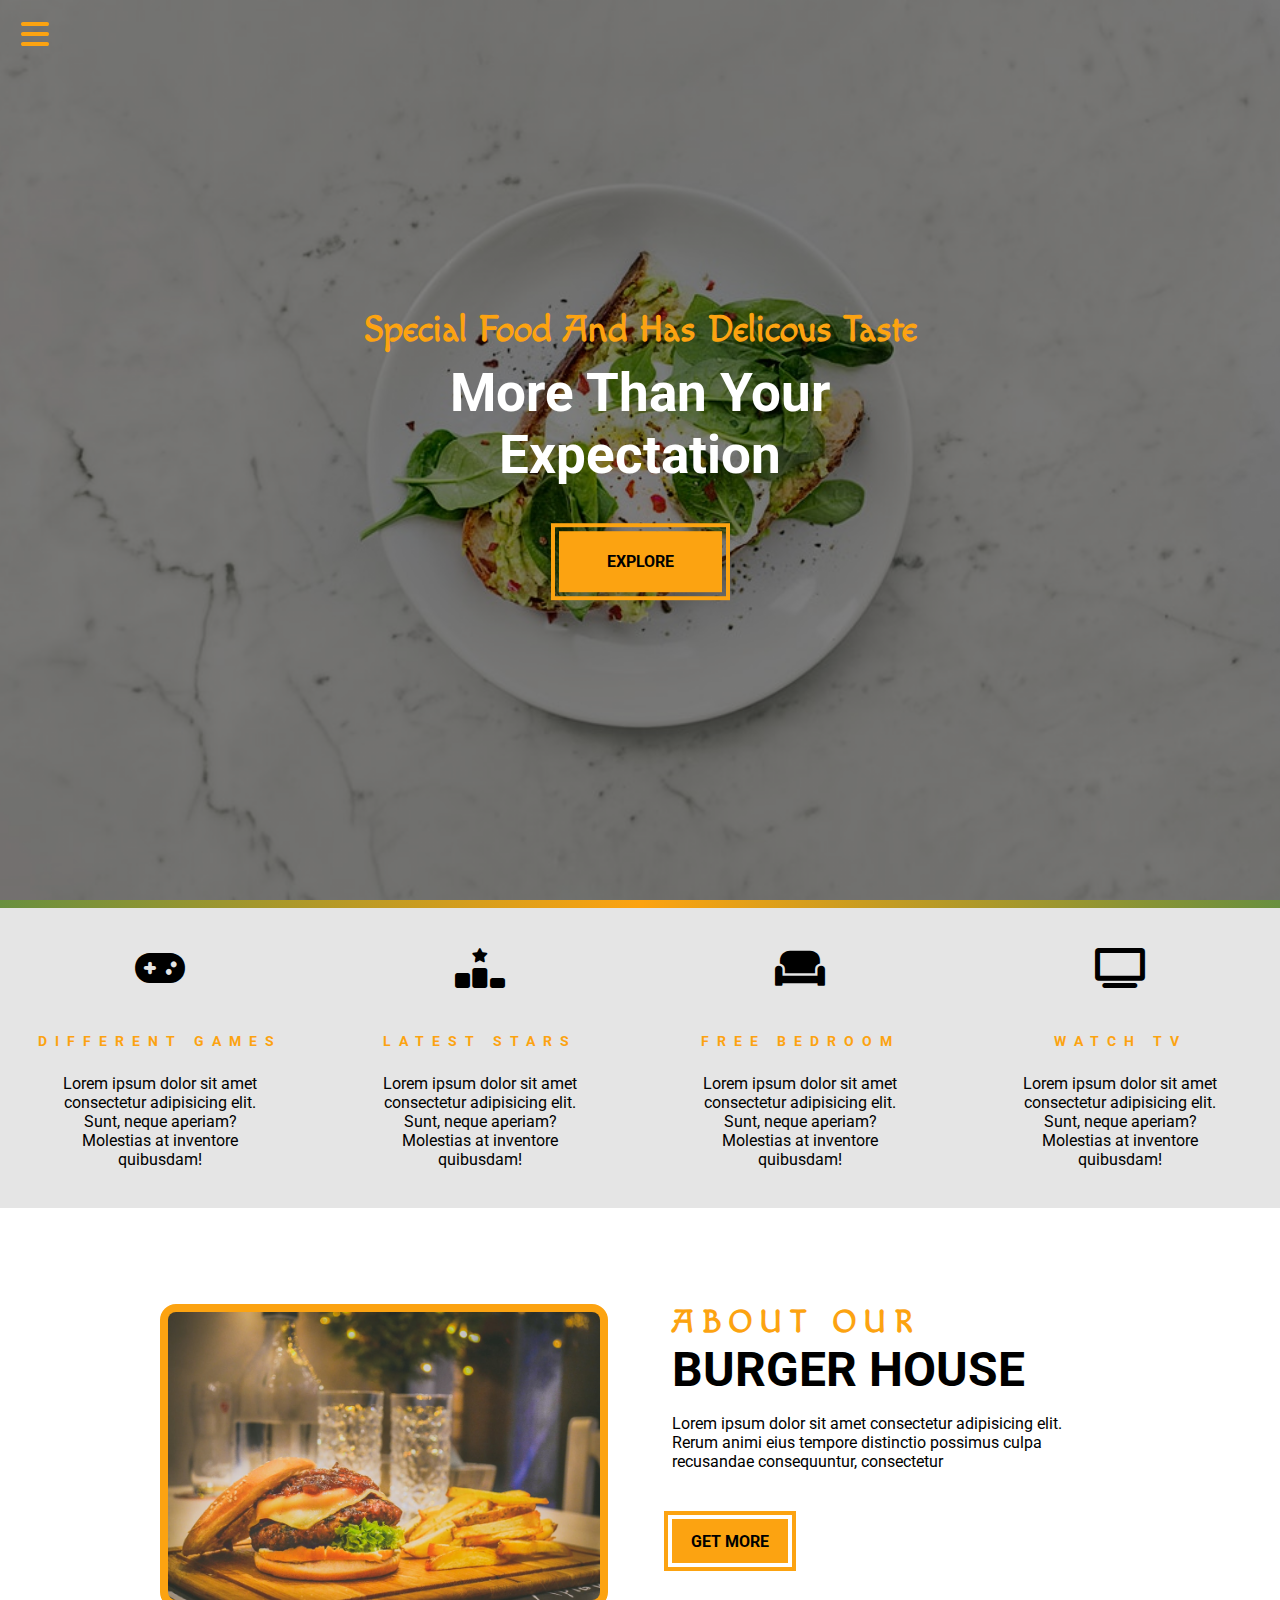
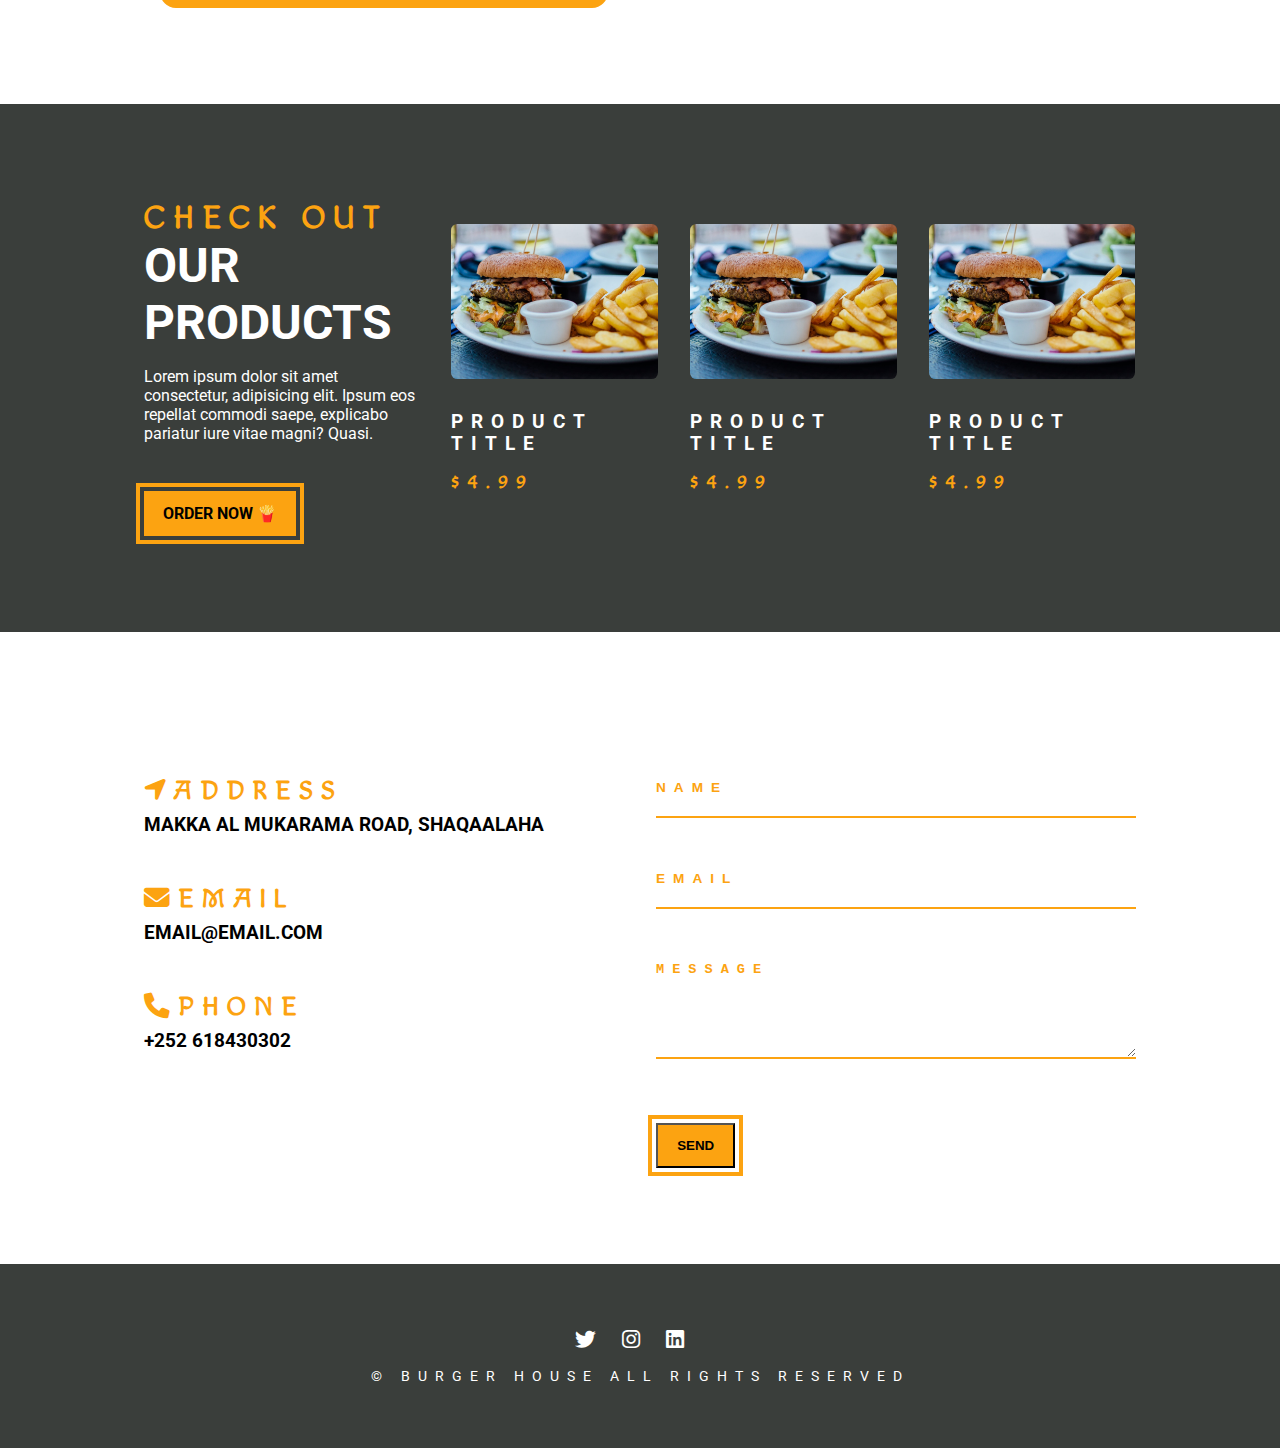
<file: Burger-House-StartUp-Mogadishu-StartUp-Mogadishu/index.html>
<!DOCTYPE html>
<html lang="en">
<head>
    <meta charset="UTF-8">
    <meta http-equiv="X-UA-Compatible" content="IE=edge">
    <meta name="viewport" content="width=device-width, initial-scale=1.0">
    <link rel="stylesheet" href="fontawesome-free-6.1.1-web/css/all.css">
    <link rel="stylesheet" href="style.css">
    <title>Burger House</title>
</head>
<body>
    <!-- Nav button -->
    <span class="nav-btn" id="nav-btn"><i class="fas fa-bars"></i></span>
    <!-- end of nav button -->

    <!-- navbar -->

    <nav class="navbar" id="navbar">
        <div class="navbar-header">
            <span class="nav-close" id="nav-close"><i class="fas fa-times"></i></span>
        </div>
        <ul class="nav-items">
            <li><a href="index.html" class="nav-link">Home</a></li>
            <li><a href="specials.html" class="nav-link">Specials</a></li>
            <li><a href="about.html" class="nav-link">About</a></li>
            <li><a href="products.html" class="nav-link">Product</a></li>
        </ul>
    </nav>
    <!-- end of navbar -->

    <!-- header start -->
    <header class="header">
        <div class="banner">
            <h3 class="banner-subtitle">Special Food And Has Delicous Taste</h3>
            <h1 class="banner-title">More Than Your Expectation</h1>
            <a href="" class=".main-btn banner-btn">Explore</a>
        </div>
    </header>
    <!-- header end -->
    <!-- content-divider -->
    <div class="content-divider"></div>
    <!-- end content-divider -->
    <section class="specials clearfix">
        <!-- single-special -->
        <article class="special">
            <span class="special-icon"><i class="fa-solid fa-gamepad"></i></span>
            <h3 class="special-title">Different Games</h3>
            <p class="special-text">Lorem ipsum dolor sit amet consectetur adipisicing elit. 
                Sunt, neque aperiam? Molestias at inventore quibusdam!</p>
        </article>
        <!-- end of single-special -->
        <!-- single-special -->
        <article class="special">
            <span class="special-icon"><i class="fa-solid fa-ranking-star"></i></span>
            <h3 class="special-title">Latest Stars</h3>
            <p class="special-text">Lorem ipsum dolor sit amet consectetur adipisicing elit. 
                Sunt, neque aperiam? Molestias at inventore quibusdam!</p>
        </article>
        <!-- end of single-special -->
        <!-- single-special -->
        <article class="special">
            <span class="special-icon"><i class="fa-solid fa-couch"></i></span>
            <h3 class="special-title">Free Bedroom</h3>
            <p class="special-text">Lorem ipsum dolor sit amet consectetur adipisicing elit. 
                Sunt, neque aperiam? Molestias at inventore quibusdam!</p>
        </article>
        <!-- end of single-special -->
        <!-- single-special -->
        <article class="special">
            <span class="special-icon"><i class="fa-solid fa-tv"></i></span>
            <h3 class="special-title">Watch TV</h3>
            <p class="special-text">Lorem ipsum dolor sit amet consectetur adipisicing elit. 
                Sunt, neque aperiam? Molestias at inventore quibusdam!</p>
        </article>
        <!-- end of single-special -->
    </section>
<!-- -------------------------------------------------------------------------------------- -->
    <!-- about us page -->
    <section class="about">
        <div class="section-center clearfix">
            <!-- first colunm -->
            <article class="about-img">
                <div class="about-picture-container">
                    <img src="images/about-bcg.jpg" alt="Burger" class="about-picture">
                </div>
            </article>
            <!-- end first column -->
            <!-- second column -->
            <article class="about-info">
                <!-- section-title -->
                <div>
                    <h3 class="section-subtitle">About Our</h3>
                    <h2 class="section-title">Burger House</h2>
                </div>
                <!-- end of section-title -->
                <p class="about-text">Lorem ipsum dolor sit amet consectetur adipisicing elit. 
                    Rerum animi eius tempore distinctio possimus culpa recusandae consequuntur, consectetur </p>
                <a href="about.html" class="main-btn">Get More</a>
            </article>
            <!-- end second column -->
        </div>
    </section>
    <!-- end of about us page -->
<!-- ---------------------------------------------------------------------------------------------------- -->
    <!-- PRODUCTS -->
    <section class="products">
        <div class="section-center clearfix">
            <!-- product-info -->
            <article class="products-info">
                <!-- section-title -->
                <div>
                    <h3 class="section-subtitle">CHECK OUT</h3>
                    <h2 class="section-title text-white">OUR PRODUCTS</h2>
                </div>
                <!-- end of section-title -->
               <p class="products-text">Lorem ipsum dolor sit 
                   amet consectetur, adipisicing elit. Ipsum eos 
                   repellat commodi saepe, explicabo pariatur iure vitae magni? Quasi.</p>
                <a href="about.html" class="main-btn">Order Now 🍟</a>
            </article>
            <!-- end of product-info -->
            <!-- product-inventory -->
            <article class="products-inventory clearfix">
                <!-- single-products -->
                <section class="product">
                    <img src="images/product-1.jpg" alt="" class="product-img">
                    <h3 class="product-title">product title</h3>
                    <h3 class="product-price">$4.99</h3>
                </section>
                <!-- end single products -->
                <!-- single-products -->
                <section class="product">
                    <img src="images/product-1.jpg" alt="" class="product-img">
                    <h3 class="product-title">product title</h3>
                    <h3 class="product-price">$4.99</h3>
                </section>
                <!-- end single products -->
                <!-- single-products -->
                <section class="product">
                    <img src="images/product-1.jpg" alt="" class="product-img">
                    <h3 class="product-title">product title</h3>
                    <h3 class="product-price">$4.99</h3>
                </section>
                <!-- end single products -->
            </article>
            <!--end of product-inventory -->
        </div>
    </section>
<!-- ----------------------------------------------------------------------------------------------- -->
   <!-- contact -->
   <section class="contact">
    <div class="section-center clearfix">
      <!-- contact info -->
      <article class="contact-info">
        <!-- contact item -->
        <div class="contact-item">
          <h3 class="contact-title">
            <span class="contact-icon"><i class="fas fa-location-arrow"></i></span>address
          </h3>
          <h3 class="contact-text">Makka Al Mukarama Road, Shaqaalaha</h3>
        </div>
        <!-- end of contact item -->

          <!-- contact item -->
        <div class="contact-item">
          <h3 class="contact-title">
            <span class="contact-icon"><i class="fas fa-envelope"></i></span>Email
          </h3>
          <h3 class="contact-text">Email@email.com</h3>
        </div>
        <!-- end of contact item -->

          <!-- contact item -->
        <div class="contact-item">
          <h3 class="contact-title">
            <span class="contact-icon"><i class="fas fa-phone"></i></span>Phone
          </h3>
          <h3 class="contact-text">+252 618430302</h3>
        </div>
        <!-- end of contact item -->

      </article>
      <!-- end of contact info -->
<!-- ------------------------------------------------------------------------------------------------ -->
      <!-- contact forms -->
      <article class="contact-form">
        
      <form class="form-group" action="https://formspree.io/f/mqknoqlp"
      method="POST"     >
        <input type="text" name="name" placeholder="name" class="form-control">
        <input type="email" name="email" placeholder="email" class="form-control">
        <textarea name="message" rows="5" class="form-control" placeholder="message"></textarea>
        <button type="submit" class="main-btn">Send</button>
      </form>
      </article>
      <!-- end of contact forms -->
    </div>
  </section>
  <!-- end of contact -->


  <!-- footer start -->
  <section class="footer">
      <div class="section-center">
          <div class="social-icons">
              <!-- social-icons -->
              <a href="https://twitter.com/HassanLafoole" target="_blank" class="social-icon">
                  <i class="fab fa-twitter"></i>
              </a>
              <!--end social-icons -->

              <!-- social-icons -->
              <a href="https://www.instagram.com/h.Lafoole" target="_blank" class="social-icon">
                <i class="fab fa-instagram"></i>
            </a>
            <!--end social-icons -->

            <!-- social-icons -->
            <a href="https://www.linkedin.com/in/hassan-nur-hassan-412670203/" target="_blank" class="social-icon">
                <i class="fab fa-linkedin"></i>
            </a>
            <!--end social-icons -->
          </div>
          <p class="footer-text">
              &copy; <span class="text-secondary">Burger House</span>
              all rights reserved
          </p>
      </div>
  </section>
  <!-- end of footer -->
  <script src="app.js"></script>
</body>
</html>
</file>
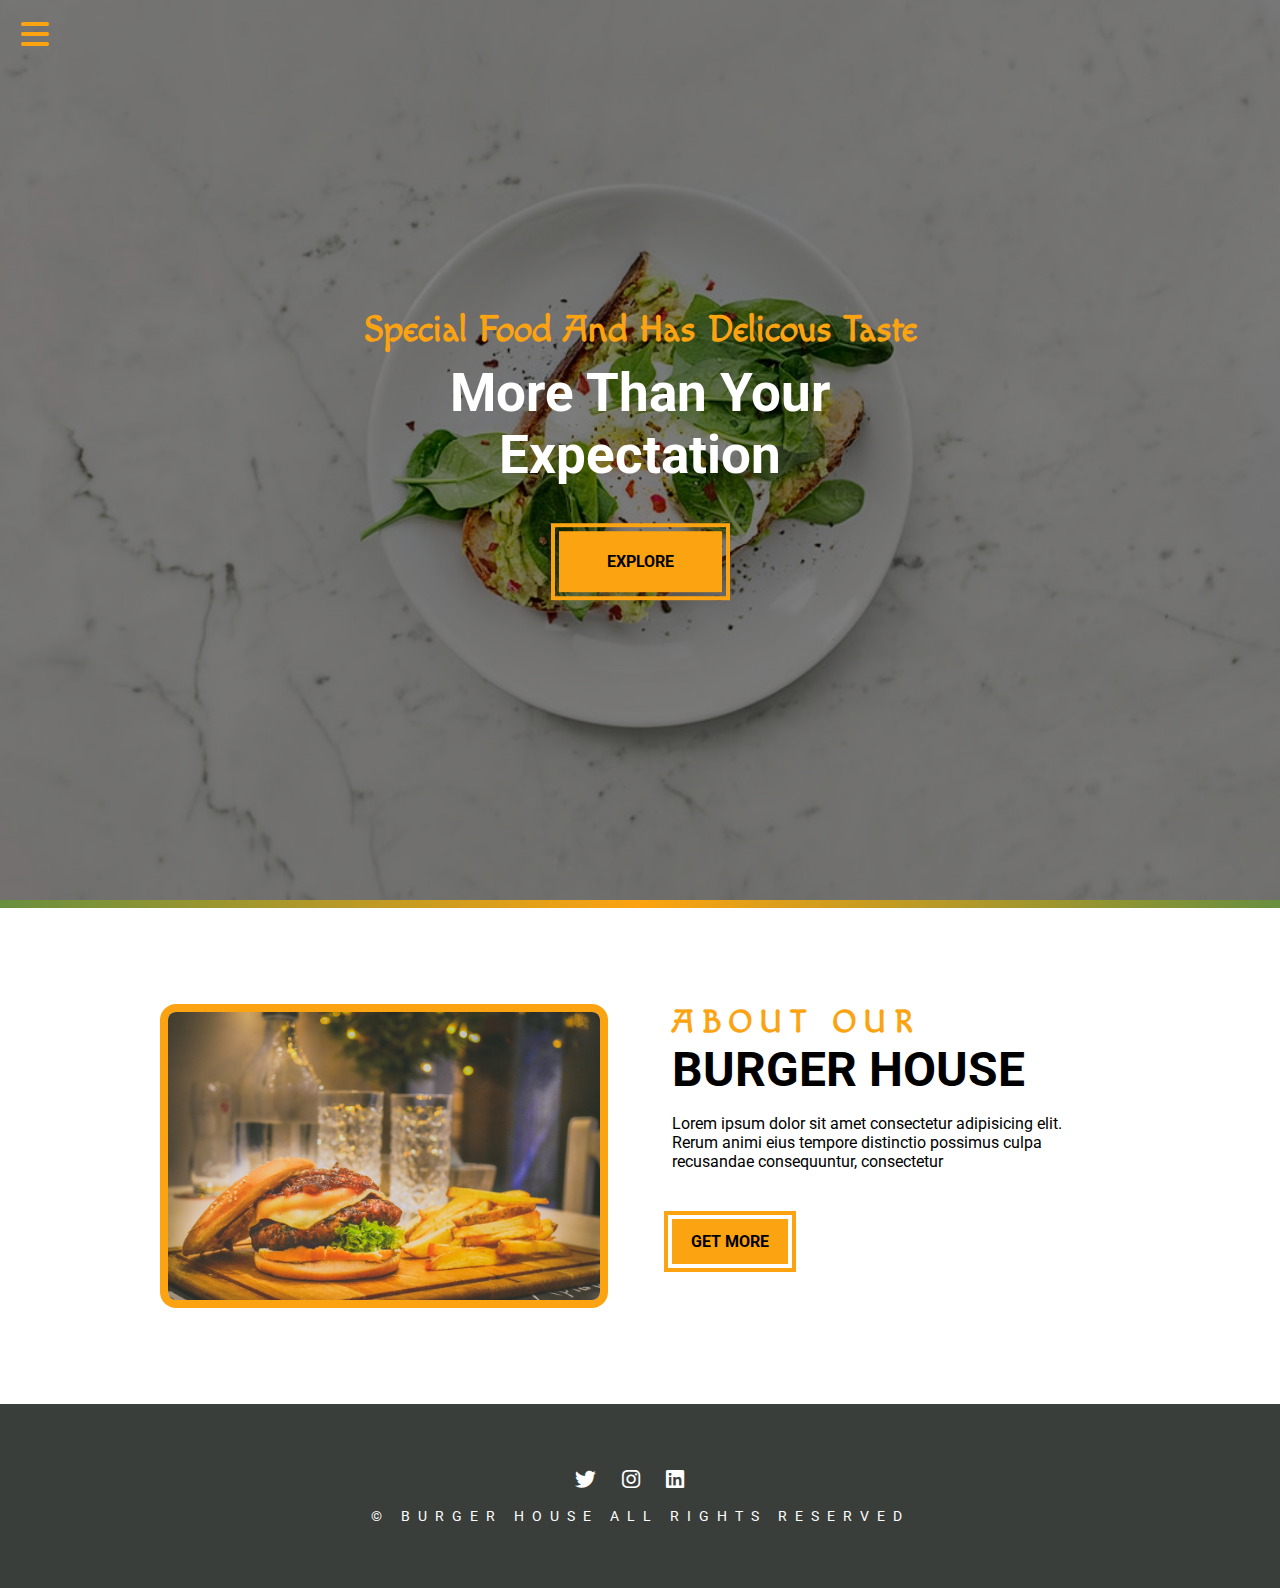
<file: Burger-House-StartUp-Mogadishu-StartUp-Mogadishu/about.html>
<!DOCTYPE html>
<html lang="en">
<head>
    <meta charset="UTF-8">
    <meta http-equiv="X-UA-Compatible" content="IE=edge">
    <meta name="viewport" content="width=device-width, initial-scale=1.0">
    <link rel="stylesheet" href="fontawesome-free-6.1.1-web/css/all.css">
    <link rel="stylesheet" href="style.css">
    <title>Burger House</title>
</head>
<body>
      <!-- Nav button -->
      <span class="nav-btn" id="nav-btn"><i class="fas fa-bars"></i></span>
      <!-- end of nav button -->
  
      <!-- navbar -->
  
      <nav class="navbar" id="navbar">
          <div class="navbar-header">
              <span class="nav-close" id="nav-close"><i class="fas fa-times"></i></span>
          </div>
          <ul class="nav-items">
              <li><a href="index.html" class="nav-link">Home</a></li>
              <li><a href="specials.html" class="nav-link">Specials</a></li>
              <li><a href="about.html" class="nav-link">About</a></li>
              <li><a href="products.html" class="nav-link">Product</a></li>
          </ul>
      </nav>
      <!-- end of navbar -->
  
      <!-- header start -->
      <header class="header">
          <div class="banner">
              <h3 class="banner-subtitle">Special Food And Has Delicous Taste</h3>
              <h1 class="banner-title">More Than Your Expectation</h1>
              <a href="" class=".main-btn banner-btn">Explore</a>
          </div>
      </header>
      <!-- header end -->
      <!-- content-divider -->
      <div class="content-divider"></div>
      <!-- end content-divider -->
     <!-- about us page -->
     <section class="about">
        <div class="section-center clearfix">
            <!-- first colunm -->
            <article class="about-img">
                <div class="about-picture-container">
                    <img src="images/about-bcg.jpg" alt="Burger" class="about-picture">
                </div>
            </article>
            <!-- end first column -->
            <!-- second column -->
            <article class="about-info">
                <!-- section-title -->
                <div>
                    <h3 class="section-subtitle">About Our</h3>
                    <h2 class="section-title">Burger House</h2>
                </div>
                <!-- end of section-title -->
                <p class="about-text">Lorem ipsum dolor sit amet consectetur adipisicing elit. 
                    Rerum animi eius tempore distinctio possimus culpa recusandae consequuntur, consectetur </p>
                <a href="about.html" class="main-btn">Get More</a>
            </article>
            <!-- end second column -->
        </div>
    </section>
    <!-- end of about us page -->
<!-- ---------------------------------------------------------------------------------------------------- -->
 <!-- footer start -->
 <section class="footer">
    <div class="section-center">
        <div class="social-icons">
            <!-- social-icons -->
            <a href="https://twitter.com/HassanLafoole" target="_blank" class="social-icon">
                <i class="fab fa-twitter"></i>
            </a>
            <!--end social-icons -->

            <!-- social-icons -->
            <a href="https://www.instagram.com/h.Lafoole" target="_blank" class="social-icon">
              <i class="fab fa-instagram"></i>
          </a>
          <!--end social-icons -->

          <!-- social-icons -->
          <a href="https://www.linkedin.com/in/hassan-nur-hassan-412670203/" target="_blank" class="social-icon">
              <i class="fab fa-linkedin"></i>
          </a>
          <!--end social-icons -->
        </div>
        <p class="footer-text">
            &copy; <span class="text-secondary">Burger House</span>
            all rights reserved
        </p>
    </div>
</section>
<!-- end of footer -->
<script src="app.js"></script>
</body>
</html>
</file>
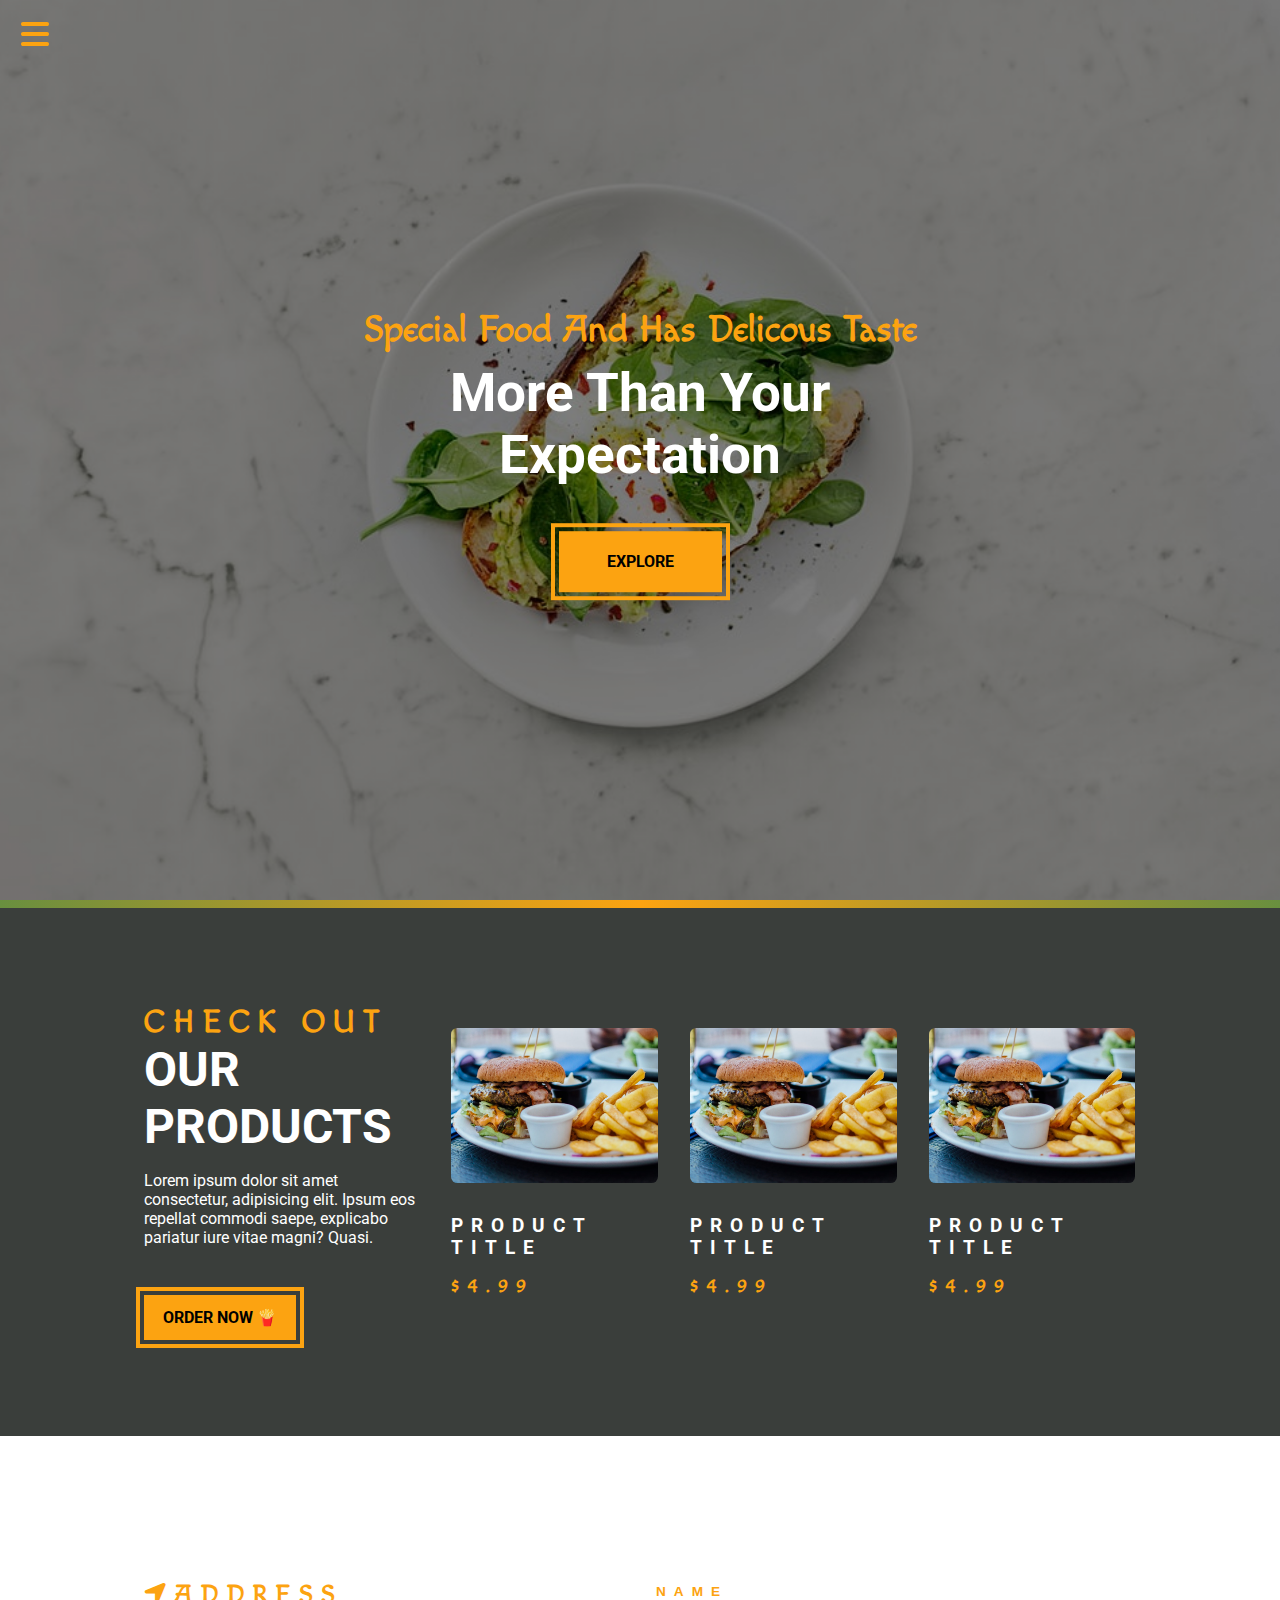
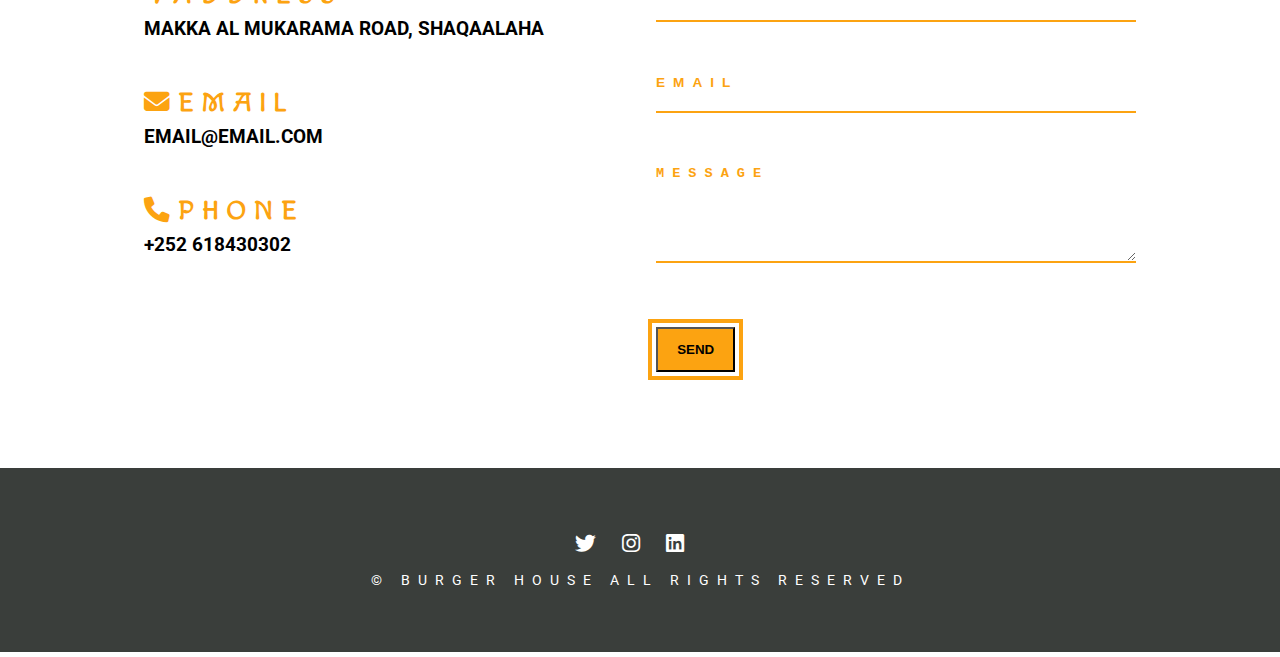
<file: Burger-House-StartUp-Mogadishu-StartUp-Mogadishu/products.html>
<!DOCTYPE html>
<html lang="en">
<head>
    <meta charset="UTF-8">
    <meta http-equiv="X-UA-Compatible" content="IE=edge">
    <meta name="viewport" content="width=device-width, initial-scale=1.0">
    <link rel="stylesheet" href="fontawesome-free-6.1.1-web/css/all.css">
    <link rel="stylesheet" href="style.css">
    <title>Burger House</title>
</head>
<body>
      <!-- Nav button -->
      <span class="nav-btn" id="nav-btn"><i class="fas fa-bars"></i></span>
      <!-- end of nav button -->
  
      <!-- navbar -->
  
      <nav class="navbar" id="navbar">
          <div class="navbar-header">
              <span class="nav-close" id="nav-close"><i class="fas fa-times"></i></span>
          </div>
          <ul class="nav-items">
              <li><a href="index.html" class="nav-link">Home</a></li>
              <li><a href="specials.html" class="nav-link">Specials</a></li>
              <li><a href="about.html" class="nav-link">About</a></li>
              <li><a href="products.html" class="nav-link">Product</a></li>
          </ul>
      </nav>
      <!-- end of navbar -->
  
      <!-- header start -->
      <header class="header">
          <div class="banner">
              <h3 class="banner-subtitle">Special Food And Has Delicous Taste</h3>
              <h1 class="banner-title">More Than Your Expectation</h1>
              <a href="" class=".main-btn banner-btn">Explore</a>
          </div>
      </header>
      <!-- header end -->
      <!-- content-divider -->
      <div class="content-divider"></div>
      <!-- end content-divider -->
<!-- PRODUCTS -->
<section class="products">
    <div class="section-center clearfix">
        <!-- product-info -->
        <article class="products-info">
            <!-- section-title -->
            <div>
                <h3 class="section-subtitle">CHECK OUT</h3>
                <h2 class="section-title text-white">OUR PRODUCTS</h2>
            </div>
            <!-- end of section-title -->
           <p class="products-text">Lorem ipsum dolor sit 
               amet consectetur, adipisicing elit. Ipsum eos 
               repellat commodi saepe, explicabo pariatur iure vitae magni? Quasi.</p>
            <a href="about.html" class="main-btn">Order Now 🍟</a>
        </article>
        <!-- end of product-info -->
        <!-- product-inventory -->
        <article class="products-inventory clearfix">
            <!-- single-products -->
            <section class="product">
                <img src="images/product-1.jpg" alt="" class="product-img">
                <h3 class="product-title">product title</h3>
                <h3 class="product-price">$4.99</h3>
            </section>
            <!-- end single products -->
            <!-- single-products -->
            <section class="product">
                <img src="images/product-1.jpg" alt="" class="product-img">
                <h3 class="product-title">product title</h3>
                <h3 class="product-price">$4.99</h3>
            </section>
            <!-- end single products -->
            <!-- single-products -->
            <section class="product">
                <img src="images/product-1.jpg" alt="" class="product-img">
                <h3 class="product-title">product title</h3>
                <h3 class="product-price">$4.99</h3>
            </section>
            <!-- end single products -->
        </article>
        <!--end of product-inventory -->
    </div>
</section>
<!-- ----------------------------------------------------------------------------------------------- -->
<!-- contact -->
<section class="contact">
<div class="section-center clearfix">
  <!-- contact info -->
  <article class="contact-info">
    <!-- contact item -->
    <div class="contact-item">
      <h3 class="contact-title">
        <span class="contact-icon"><i class="fas fa-location-arrow"></i></span>address
      </h3>
      <h3 class="contact-text">Makka Al Mukarama Road, Shaqaalaha</h3>
    </div>
    <!-- end of contact item -->

      <!-- contact item -->
    <div class="contact-item">
      <h3 class="contact-title">
        <span class="contact-icon"><i class="fas fa-envelope"></i></span>Email
      </h3>
      <h3 class="contact-text">Email@email.com</h3>
    </div>
    <!-- end of contact item -->

      <!-- contact item -->
    <div class="contact-item">
      <h3 class="contact-title">
        <span class="contact-icon"><i class="fas fa-phone"></i></span>Phone
      </h3>
      <h3 class="contact-text">+252 618430302</h3>
    </div>
    <!-- end of contact item -->

  </article>
  <!-- end of contact info -->
<!-- ------------------------------------------------------------------------------------------------ -->
  <!-- contact forms -->
  <article class="contact-form">
    
  <form class="form-group" action="https://formspree.io/f/mqknoqlp"
  method="POST"     >
    <input type="text" name="name" placeholder="name" class="form-control">
    <input type="email" name="email" placeholder="email" class="form-control">
    <textarea name="message" rows="5" class="form-control" placeholder="message"></textarea>
    <button type="submit" class="main-btn">Send</button>
  </form>
  </article>
  <!-- end of contact forms -->
</div>
</section>
<!-- end of contact -->


 <!-- footer start -->
 <section class="footer">
    <div class="section-center">
        <div class="social-icons">
            <!-- social-icons -->
            <a href="https://twitter.com/HassanLafoole" target="_blank" class="social-icon">
                <i class="fab fa-twitter"></i>
            </a>
            <!--end social-icons -->

            <!-- social-icons -->
            <a href="https://www.instagram.com/h.Lafoole" target="_blank" class="social-icon">
              <i class="fab fa-instagram"></i>
          </a>
          <!--end social-icons -->

          <!-- social-icons -->
          <a href="https://www.linkedin.com/in/hassan-nur-hassan-412670203/" target="_blank" class="social-icon">
              <i class="fab fa-linkedin"></i>
          </a>
          <!--end social-icons -->
        </div>
        <p class="footer-text">
            &copy; <span class="text-secondary">Burger House</span>
            all rights reserved
        </p>
    </div>
</section>
<!-- end of footer -->
<script src="app.js"></script>
</body>
</html>
</file>
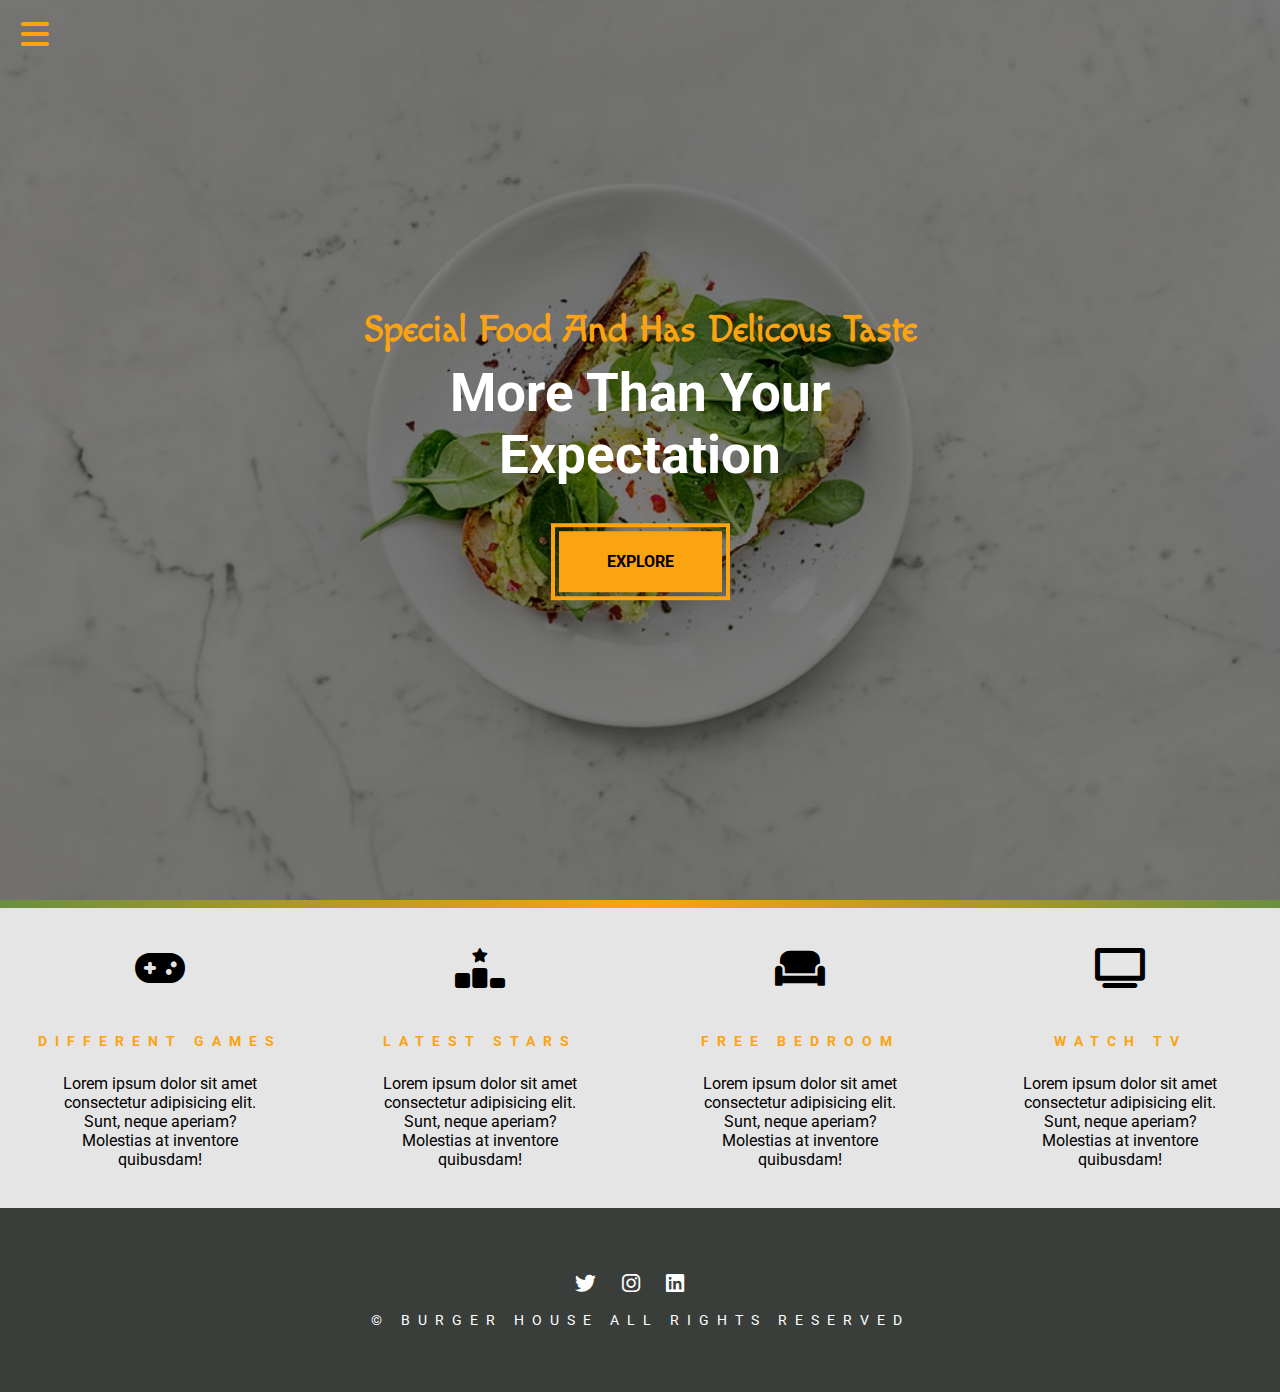
<file: Burger-House-StartUp-Mogadishu-StartUp-Mogadishu/specials.html>
<!DOCTYPE html>
<html lang="en">
<head>
    <meta charset="UTF-8">
    <meta http-equiv="X-UA-Compatible" content="IE=edge">
    <meta name="viewport" content="width=device-width, initial-scale=1.0">
    <link rel="stylesheet" href="fontawesome-free-6.1.1-web/css/all.css">
    <link rel="stylesheet" href="style.css">
    <title>Burger House</title>
</head>
<body>
      <!-- Nav button -->
      <span class="nav-btn" id="nav-btn"><i class="fas fa-bars"></i></span>
      <!-- end of nav button -->
  
      <!-- navbar -->
  
      <nav class="navbar" id="navbar">
          <div class="navbar-header">
              <span class="nav-close" id="nav-close"><i class="fas fa-times"></i></span>
          </div>
          <ul class="nav-items">
              <li><a href="index.html" class="nav-link">Home</a></li>
              <li><a href="specials.html" class="nav-link">Specials</a></li>
              <li><a href="about.html" class="nav-link">About</a></li>
              <li><a href="products.html" class="nav-link">Product</a></li>
          </ul>
      </nav>
      <!-- end of navbar -->
  
      <!-- header start -->
      <header class="header">
          <div class="banner">
              <h3 class="banner-subtitle">Special Food And Has Delicous Taste</h3>
              <h1 class="banner-title">More Than Your Expectation</h1>
              <a href="" class=".main-btn banner-btn">Explore</a>
          </div>
      </header>
      <!-- header end -->
      <!-- content-divider -->
      <div class="content-divider"></div>
      <!-- end content-divider -->
    <section class="specials clearfix">
        <!-- single-special -->
        <article class="special">
            <span class="special-icon"><i class="fa-solid fa-gamepad"></i></span>
            <h3 class="special-title">Different Games</h3>
            <p class="special-text">Lorem ipsum dolor sit amet consectetur adipisicing elit. 
                Sunt, neque aperiam? Molestias at inventore quibusdam!</p>
        </article>
        <!-- end of single-special -->
        <!-- single-special -->
        <article class="special">
            <span class="special-icon"><i class="fa-solid fa-ranking-star"></i></span>
            <h3 class="special-title">Latest Stars</h3>
            <p class="special-text">Lorem ipsum dolor sit amet consectetur adipisicing elit. 
                Sunt, neque aperiam? Molestias at inventore quibusdam!</p>
        </article>
        <!-- end of single-special -->
        <!-- single-special -->
        <article class="special">
            <span class="special-icon"><i class="fa-solid fa-couch"></i></span>
            <h3 class="special-title">Free Bedroom</h3>
            <p class="special-text">Lorem ipsum dolor sit amet consectetur adipisicing elit. 
                Sunt, neque aperiam? Molestias at inventore quibusdam!</p>
        </article>
        <!-- end of single-special -->
        <!-- single-special -->
        <article class="special">
            <span class="special-icon"><i class="fa-solid fa-tv"></i></span>
            <h3 class="special-title">Watch TV</h3>
            <p class="special-text">Lorem ipsum dolor sit amet consectetur adipisicing elit. 
                Sunt, neque aperiam? Molestias at inventore quibusdam!</p>
        </article>
        <!-- end of single-special -->
    </section>
<!-- -------------------------------------------------------------------------------------- -->
 <!-- footer start -->
 <section class="footer">
    <div class="section-center">
        <div class="social-icons">
            <!-- social-icons -->
            <a href="https://twitter.com/HassanLafoole" target="_blank" class="social-icon">
                <i class="fab fa-twitter"></i>
            </a>
            <!--end social-icons -->

            <!-- social-icons -->
            <a href="https://www.instagram.com/h.Lafoole" target="_blank" class="social-icon">
              <i class="fab fa-instagram"></i>
          </a>
          <!--end social-icons -->

          <!-- social-icons -->
          <a href="https://www.linkedin.com/in/hassan-nur-hassan-412670203/" target="_blank" class="social-icon">
              <i class="fab fa-linkedin"></i>
          </a>
          <!--end social-icons -->
        </div>
        <p class="footer-text">
            &copy; <span class="text-secondary">Burger House</span>
            all rights reserved
        </p>
    </div>
</section>
<!-- end of footer -->
<script src="app.js"></script>
</body>
</html>
</file>
<file: Burger-House-StartUp-Mogadishu-StartUp-Mogadishu/style.css>
@import url('https://fonts.googleapis.com/css2?family=Macondo&family=Roboto:wght@300&display=swap');
*{
    margin: 0;
    padding: 0;
    box-sizing: border-box;
}
:root {
    --macondoText: 'Macondo', cursive;
    --robotoText : 'Roboto', sans-serif;
    --primaryColor: #698f3f;
    --secondaryColor: #fca311;
    --mainDark: #3a3e3b;
    --mainWhite: #fff;
    --mainGrey: #e5e5e5;
    --mainTransition: all 0.3s ease-in-out;
    --letterSpacing: 0.5rem;
}
body{
    font-family: var(--robotoText);
}
/* helper classes */
a{
    text-decoration: none;
}
.text-white{
    color: var(--mainWhite);
}
/* end of helper classes */
/* clearfix */
.clearfix::before,.clearfix::after{
    content: '';
    clear: both;
    display: table;
}
/* end of clearfix */
/* GLOBALS START */
.section-center{
    padding: 4rem 0;
    width: 80vw;
    max-width: 1170px;
    margin: 0 auto;
}
.section-subtitle{
    font-size: 2rem;
    font-family: var(--macondoText);
    text-transform: uppercase;
    letter-spacing: var(--letterSpacing);
    color: var(--secondaryColor);
    /* margin-bottom: 15px; */
}
.section-title{
    font-size: 3rem;
    text-transform: uppercase;
}
/* GLOBALS END */
/* nav btn */
.nav-btn{
    position: fixed;
    z-index: 2;
    top: 0;
    left: 0;
    color: var(--secondaryColor);
    margin: 1rem 1.3rem;
    font-size: 2rem;
    animation: bounce 2s ease-in-out infinite;
    cursor: pointer;
}
@keyframes bounce{
    0%{
        transform: scale(1);
    }
    50%{
        transform: scale(1.5);
    }
    100%{
        transform: scale(1);
    }
}

/* end nav btn */
/* navbar */
.navbar{
    position: fixed;
    top: 0;
    left: 0;
    right: 0;
    bottom: 0;
    z-index: 2;
    background: var(--mainGrey);
    padding-top: 1rem;
    padding-left: 2rem;
    transition: var(--mainTransition);
    /* transform */
    transform: translateX(-100%);
}
.showNav{
    transform: translateX(0);
}
.nav-close{
    font-size: 2rem;
    cursor: pointer;
}
.nav-items{
    list-style: none;
}
.nav-link{
    display: block;
    font-size: 2rem;
    text-transform: uppercase;
    color: var(--secondaryColor);
    transition: var(--mainTransition);
}
.nav-link:hover{
    color: var(--mainDark);
    padding-left: 0.5rem;
}
@media screen and (min-width:768px){
    .navbar{
        width: 30vw;
        max-width: 20rem;
    }
}
/* end of navbar */


header{
    background: linear-gradient(rgba(0,0,0,0.5),rgba(0,0,0,0.5)),url(images/main-bcg.jpg)
     center/cover no-repeat fixed;
     min-height: 100vh;
     position: relative;
}
.banner{
    position: absolute;
    top: 50%;
    left: 50%;
    transform: translate(-50%,-50%);
    text-align: center;
}
.banner-subtitle{
    font-size: 2.3rem;
    font-family: var(--macondoText);
    color: var(--secondaryColor);
    animation: slidefromRight 5s ease-in-out 1;
}
/* animations */

.banner-title{
    font-size: 3.3rem;
    color: var(--mainWhite);
    margin-bottom: 25px;
    margin-top: 10px;
    animation: slidefromLeft 5s ease-in-out 1;
}
.main-btn,.banner-btn{
    display: inline-block;
    background: var(--secondaryColor);
    padding: 0.8rem 1.2rem;
    outline-offset: 4px;
    outline: 0.3rem solid var(--secondaryColor);
    font-weight: bold;
    text-transform: uppercase;
    margin-top: 2rem;
    transition: var(--mainTransition);
    cursor: pointer;
    color: black;
}
.main-btn:hover,.banner-btn:hover{
    color: var(--mainWhite);
    opacity: 0.7;
    
}
.banner-btn{
    padding: 1.3rem 3rem;
    margin-top: 20px;
    animation: show 5s ease-in-out 1;
}
/* this is ANIMATONS */
@keyframes show{
    0%{
        transform: scale(2);
        opacity: 0;
    }
    100%{
        transform: scale(1);
        opacity: 1;
    }
}
@keyframes slidefromRight{
    0%{
        transform: translateX(1000px);
    }
    50%{
        transform: translateX(-200px);
    }
    75%{
        transform: translateX(50px);
    }
    100%{
        transform: translateX(0px);
    }
}
@keyframes slidefromLeft{
    0%{
        transform: translateX(-1000px);
    }
    50%{
        transform: translateX(200px);
    }
    75%{
        transform: translateX(-50px);
    }
    100%{
        transform: translateX(0px);
    }
}
/* end of animations */
/* content-divider */
.content-divider{
    height: 0.5rem;
    background: linear-gradient(to left, var(--primaryColor),var(--secondaryColor),var(--primaryColor));
}
/* ------------------------------------------------------------------------------------------------------------- */
/* specials */
.specials{
    background: var(--mainGrey);
}

.special{
    padding: 2.4rem 0;
    text-align: center;
    transition: var(--mainTransition);
}
.special:hover{
    background: var(--secondaryColor);
}
.special-icon{
    font-size: 2.5rem;
    margin-bottom: 2.5rem;
    display: inline-block;
    transition: var(--mainTransition);
}
.special:hover .special-title{
    color: var(--mainWhite);
}
.special-title{
    font-size: 0.9rem;
    font-weight: bold;
    text-transform: uppercase;
    letter-spacing: var(--letterSpacing);
    margin-bottom: 1.5rem;
    color: var(--secondaryColor);
    transition: var(--mainTransition);
}
.special:hover .special-icon{
    transform: translateY(-5px);
}
.special-text{
    max-width: 13rem;
    margin: 0 auto;
    transition: var(--mainTransition);
}
@media screen and (min-width:576px){
    .special{
        width: 50%;
        float: left;
    }
}
@media screen and (min-width:1200px){
    .special{
        width: 25%;
    }
}
/* end specials */
/* -------------------------------------------------------------------------------------------------------- */
/* about us started */

.about-picture{
    width: 100%;
    display: block;
    transition: var(--mainTransition);
}
.about-img,.about-info{
    padding: 2rem 0;
}
.about-picture-container{
    background: var(--secondaryColor);
    border: 0.5rem solid var(--secondaryColor);
    border-radius: 1rem;
    overflow: hidden;
}
.about-picture-container:hover .about-picture{
    opacity: 0.7;
    transform: scale(1.2);
}
.about-text{
    margin: 1rem 0;
    max-width: 26rem;
}
@media screen and (min-width:992px){
    .about-img, .about-info{
        float: left;
        width: 50%;
        padding: 2rem;
    }
}
/* end of about us */
/* -------------------------------------------------------------------------------------------------------- */
/* products start */
.products{
    background-color: var(--mainDark);
}
.products-info, .products-inventory{
    padding: 2rem 0;
}
.products-text{
    color: var(--mainWhite);
    max-width: 20rem;
    margin: 1rem 0;
}
.product{
    padding: 2rem 0;
}
.product-img{
    width: 100%;
    display: block;
    border-radius: 0.4rem;
    margin-bottom: 2rem;
}
.product-title{
    color: var(--mainWhite);
    text-transform: uppercase;
    letter-spacing: var(--letterSpacing);
    margin-bottom: 1rem;
}
.product-price{
    color: var(--secondaryColor);
    letter-spacing: var(--letterSpacing);
    font-family: var(--macondoText);
}

@media screen and (min-width:768px){
   .product{
       float: left;
       width: 50%;
       padding: 2rem 1rem;
   }
   .products-info{
       padding: 2rem 1rem;
   }
}

@media screen and (min-width:992px){
    .product{
        width: 33.3%;
    }
 }

 @media screen and (min-width:1200px){
    .products-info{
        float: left;
        width: 30%;
    }
    .products-inventory{
        float: left;
        width: 70%;
    }
    .product{
        padding: 1.5rem 1rem 0 1rem;
    }
 }
/* end products */
/* -------------------------------------------------------------------------------------------------------- */
/* contact start */
.contact{
    padding: 2rem;
}
.contact-item{
    margin-bottom: 3rem;
}
.contact-title{
    color: var(--secondaryColor);
    text-transform: uppercase;
    letter-spacing: var(--letterSpacing);
    font-family: var(--macondoText);
    font-size: 1.6rem;
    margin-bottom: 0.5rem;
}
.contact-text{
    text-transform: uppercase;
}
.form-control{
    display: block;
    border: none;
    border-bottom: 2px solid var(--secondaryColor);
    outline: none;
    width: 100%;
    font-size: 0.85rem;
    margin: 2rem 0;
    padding: 1.3rem 0;
    font-weight: bold;
}
.form-control::placeholder{
    text-transform: uppercase;
    color: var(--secondaryColor);
    letter-spacing: var(--letterSpacing);
}
@media screen and (min-width:992px){
    .contact-info,.contact-form{
        float: left;
        width: 50%;
        padding: 0 1rem;
    }
    .contact-info{
        padding-top: 3rem;
    }
 }
/* end of contact */
/* -------------------------------------------------------------------------------------------------------- */
/* footer start */
.footer{
    background: var(--mainDark);
    text-align: center;
}
.social-icon{
    color: var(--mainWhite);
    font-size: 1.3rem;
    margin-right: 1.3rem;
    transition: var(--mainTransition);
}
.social-icon:hover{
    color: var(--secondaryColor);
}
.footer-text{
    text-transform: uppercase;
    color: var(--mainWhite);
    letter-spacing: var(--letterSpacing);
    margin-top: 1rem;
    font-size: 0.85rem;
}
/* end footer */
</file>
